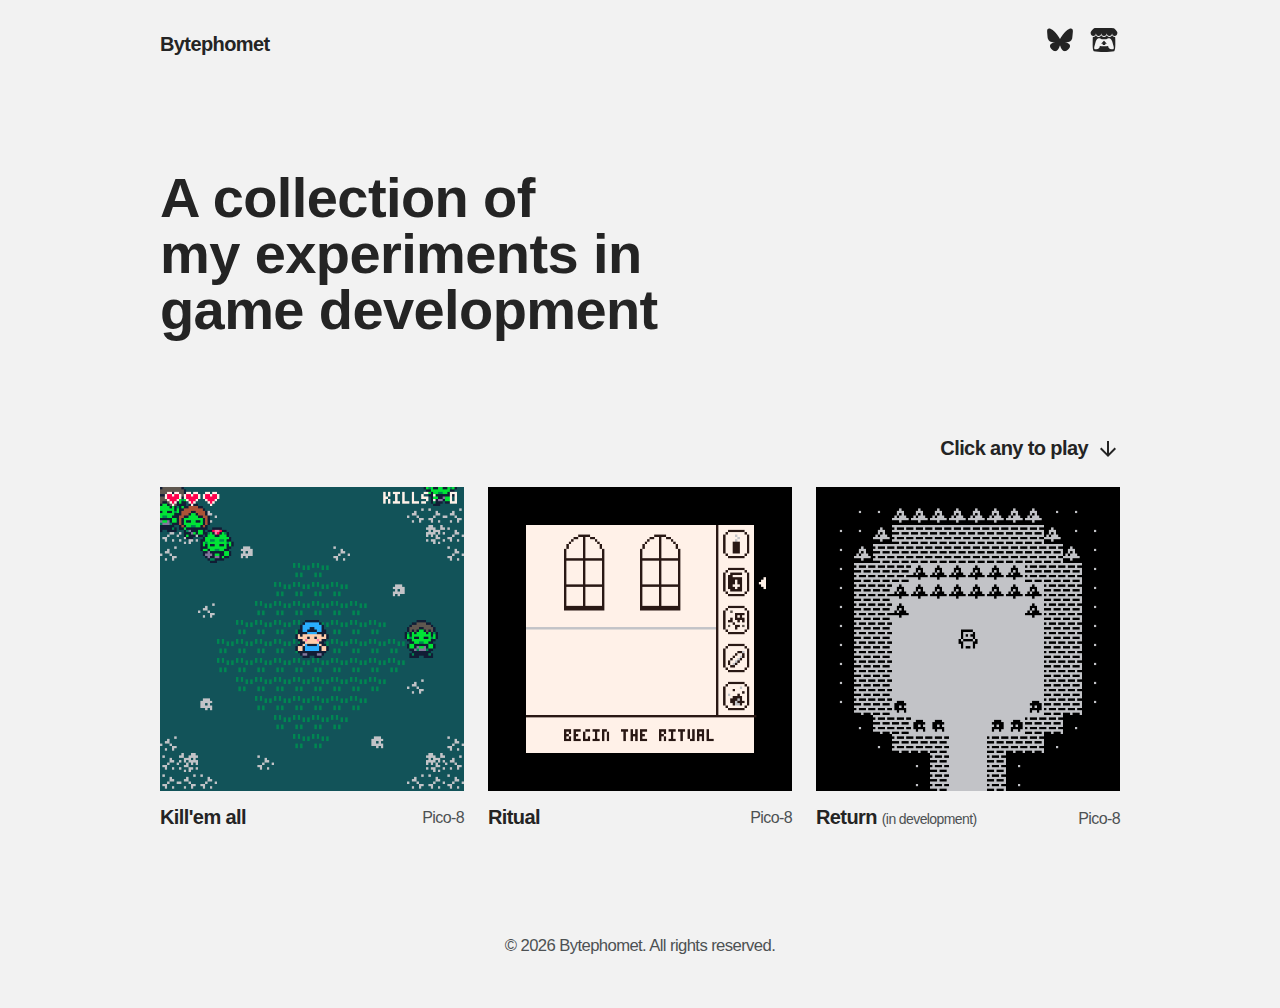
<file: index.html>
<!DOCTYPE html>
<html lang="en">
    <head>
        <meta charset="UTF-8" />
        <meta name="viewport" content="width=device-width, initial-scale=1.0" />

        <meta charset="UTF-8" />
        <title>Bytephomet – Dark code, cursed pixels, and strange ideas</title>
        <meta
            name="description"
            content="Hobby Game Dev | Passionate about Lua and Pico-8 | Lover of all things Retro Games"
        />
        <link rel="stylesheet" href="styles.css" />

        <!-- Open Graph / Facebook -->
        <meta property="og:type" content="website" />
        <meta property="og:title" content="Bytephomet" />
        <meta
            property="og:description"
            content="Dark code, cursed pixels, and strange ideas."
        />
        <meta
            property="og:image"
            content="http://www.bytephomet.space/assets/bytephomet_ambient_01.png"
        />
        <!-- Cambia este link -->
        <meta property="og:url" content="http://www.bytephomet.space/" />

        <!-- Twitter / Bluesky -->
        <meta name="twitter:card" content="summary_large_image" />
        <meta name="twitter:title" content="Bytephomet" />
        <meta
            name="twitter:description"
            content="Dark code, cursed pixels, and strange ideas."
        />
        <meta
            name="twitter:image"
            content="http://www.bytephomet.space/assets/bytephomet_ambient_01.png"
        />
        <!-- Cambia este link -->

        <!-- Favicon -->
        <link rel="icon" type="image/png" href="/assets/favicon.png" />
    </head>
    <body>
        <!-- NAVIGATION -->
        <nav>
            <div class="container navbar">
                <div class="brand">
                    <a href="/">Bytephomet</a>
                </div>
                <div class="social">
                    <a
                        href="https://bsky.app/profile/bytephomet.bsky.social"
                        target="_blank"
                        class="bsky"
                    >
                        <img src="/assets/bsky-icon.svg" alt="bluesky" />
                    </a>
                    <a
                        href="https://bytephomet.itch.io/"
                        target="_blank"
                        class="itchio"
                    >
                        <img src="/assets/itch.io-icon.svg" alt="itch.io" />
                    </a>
                </div>
            </div>
        </nav>

        <!-- HERO SECTION -->
        <header>
            <div class="container">
                <div class="content">
                    <h1>
                        A collection of <br />my experiments in game development
                    </h1>
                </div>
            </div>
        </header>

        <!-- SECTION GAMES -->
        <section>
            <div class="container">
                <div class="cta">
                    Click any to play
                    <svg
                        xmlns="http://www.w3.org/2000/svg"
                        height="24px"
                        viewBox="0 -960 960 960"
                        width="24px"
                        fill="#242424"
                    >
                        <path
                            d="M440-800v487L216-537l-56 57 320 320 320-320-56-57-224 224v-487h-80Z"
                        />
                    </svg>
                </div>
                <div class="game-grid">
                    <!-- card #01 -->
                    <a
                        href="/games/killem-all/"
                        class="game-card-link"
                        target="_blank"
                    >
                        <div class="game-card">
                            <img
                                src="/assets/killem-all.gif"
                                alt="Kill'em all game"
                            />
                            <div class="game-card-content">
                                <div class="game-name">Kill'em all</div>
                                <div class="game-engine">Pico-8</div>
                            </div>
                        </div>
                    </a>

                    <!-- card #02 -->
                    <a
                        href="/games/ritual/"
                        class="game-card-link"
                        target="_blank"
                    >
                        <div class="game-card">
                            <img src="/assets/ritual_1.gif" alt="Ritual game" />
                            <div class="game-card-content">
                                <div class="game-name">Ritual</div>
                                <div class="game-engine">Pico-8</div>
                            </div>
                        </div>
                    </a>

                    <!-- card #03 -->
                    <a href="#" class="game-card-link">
                        <div class="game-card">
                            <img src="/assets/return_0.gif" alt="Return game" />
                            <div class="game-card-content">
                                <div class="game-name">
                                    Return
                                    <small class="gray">(in development)</small>
                                </div>
                                <div class="game-engine">Pico-8</div>
                            </div>
                        </div>
                    </a>
                </div>
            </div>
        </section>

        <!-- FOOTER -->
        <footer>
            <div class="container">
                <small
                    >© <span id="year"></span> Bytephomet. All rights
                    reserved.</small
                >
            </div>
        </footer>

        <!-- SCRIPTS -->
        <script src="scripts.js"></script>
    </body>
</html>
</file>
<file: styles.css>
/* Reset */
*,
*::after,
*::before {
    margin: 0;
    padding: 0;
    box-sizing: border-box;
}

/* Font */
@import url('https://fonts.googleapis.com/css2?family=Inter:ital,opsz,wght@0,14..32,100..900;1,14..32,100..900&display=swap');

/* Variables */
:root {
    --bg: #f2f2f2;
    --h: #242424;
    --t: #4d5153;
    --font: 'Inter', sans-serif;
}

/* Scroll Bar*/

::-webkit-scrollbar {
    width: 6px;
    border-radius: 999px;
}

::-webkit-scrollbar-track {
    background: var(--bg);
}

::-webkit-scrollbar-thumb {
    background: var(--h);
}

::-webkit-scrollbar-thumb:hover {
    background: var(--t);
}

/* Highligh */
::selection {
    color: var(--bg);
    background-color: var(--h);
}

/* Styles */
body {
    font-family: var(--font);
    font-optical-sizing: auto;
    font-weight: 400;
    font-style: normal;

    background-color: var(--bg);
    color: var(--t);
    font-size: 20px;
    line-height: 145%;
    letter-spacing: -0.6px;
}

h1,
h2,
h3,
h4,
h5,
h6 {
    font-weight: 700;
    color: var(--h);
}

h1 {
    font-size: 56px;
    line-height: 100%;
    max-width: 525px;
}

img {
    width: 100%;
    height: auto;
}

a {
    text-decoration: none;
}

small.gray {
    font-size: 14px;
    font-weight: 400;
    color: var(--t);
}

nav {
    width: 100%;
    height: auto;
    padding: 24px 0;
}

header {
    padding: 82px 0 48px 0;
}

section {
    padding: 48px 0;
}

footer {
    text-align: center;
    padding: 48px 0;
}

.navbar {
    display: flex;
    justify-content: space-between;
    align-items: center;
}

.brand a {
    color: var(--h);
    font-weight: 700;
}

.container {
    width: 100%;
    max-width: 1008px; /* 960 + 48 */
    margin: 0 auto;
    padding: 0 24px;
}

.cta {
    padding-bottom: 24px;
    text-align: right;
    color: var(--h);
    font-weight: 700;

    display: flex;
    justify-content: end;
    align-items: center;
    gap: 8px;
}

.game-grid {
    display: grid;
    grid-template-columns: repeat(3, 1fr);
    grid-template-rows: auto;
    gap: 24px;
}

.game-card {
    display: flex;
    flex-direction: column;
    justify-content: start;
    gap: 12px;
}

.game-card-content {
    display: flex;
    justify-content: space-between;
    align-items: center;
}

.social {
    display: flex;
    justify-content: flex-end;
    align-items: center;
    gap: 12px;
}

.social.bsky,
.social.itchio {
    width: 32px !important;
    height: 32px !important;
}

.game-name {
    color: var(--h);
    font-weight: 700;
}

.game-engine {
    color: var(--t);
    font-weight: 400;
    font-size: 16px;
}

/* Responsive */

/* Tablet: 810px */
@media (max-width: 810px) {
    .game-grid {
        grid-template-columns: repeat(2, 1fr);
    }
}

/* Phone: 810px */
@media (max-width: 390px) {
    h1 {
        max-width: 100%;
        font-size: 36px;
    }
    .game-grid {
        grid-template-columns: repeat(1, 1fr);
    }

    .cta {
        justify-content: start;
    }
}
</file>
